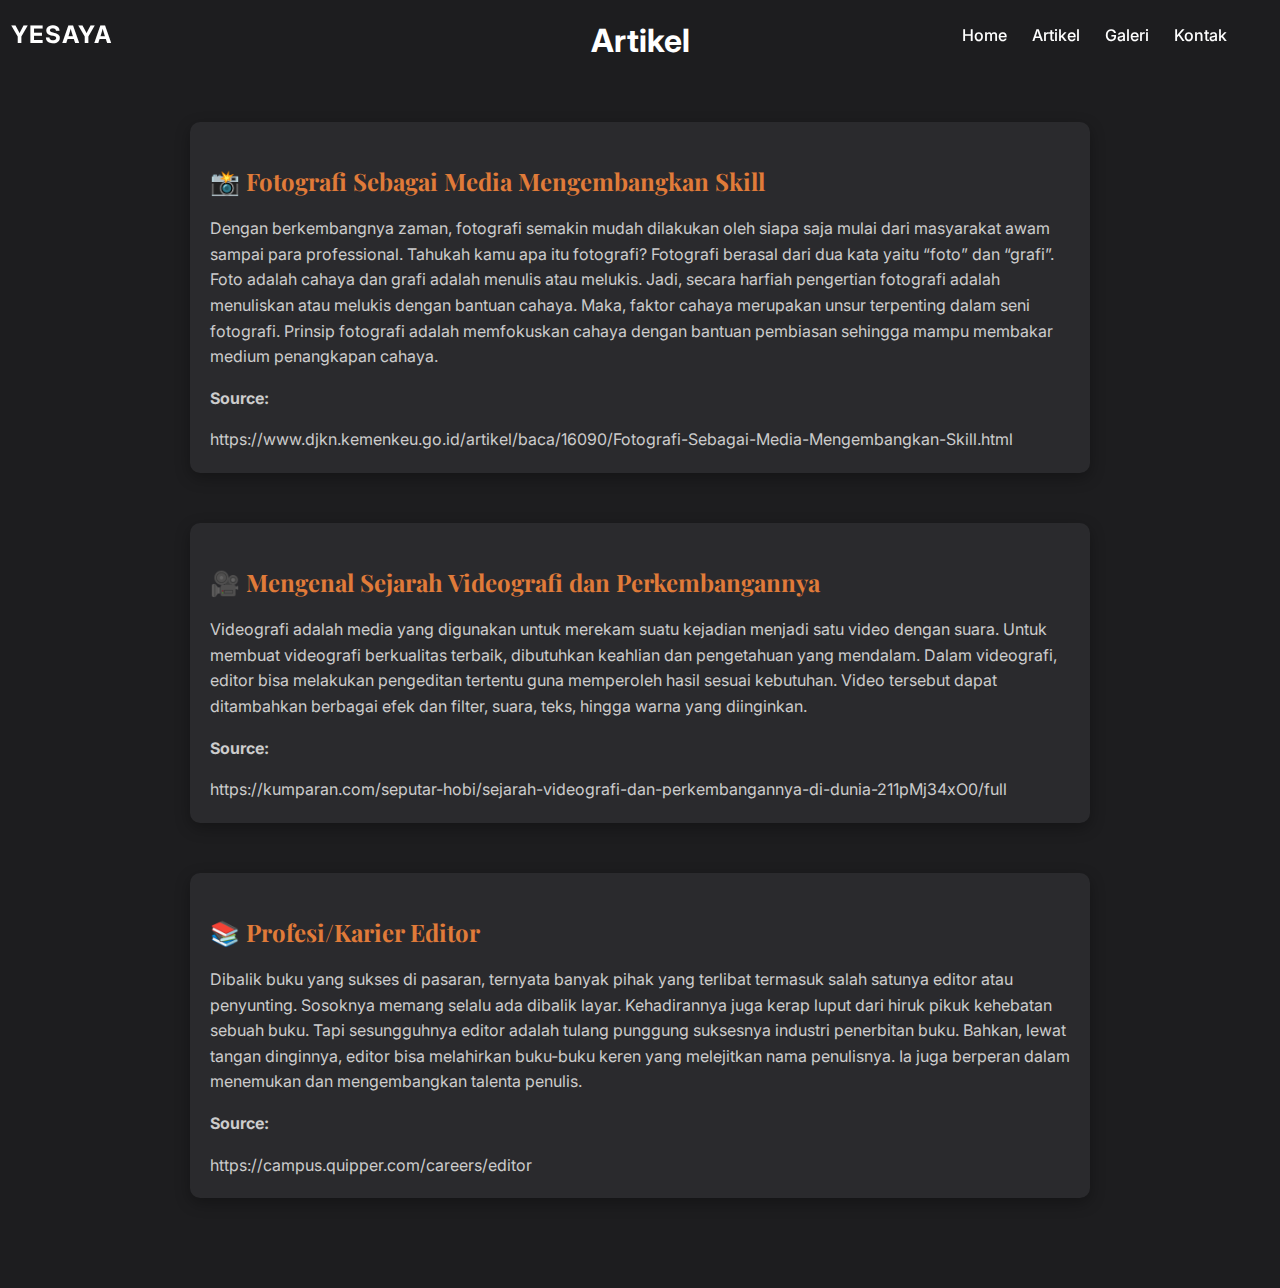
<file: artikel.html>
<!DOCTYPE html>
<html lang="en">
<head>
  <meta charset="UTF-8" />
  <meta name="viewport" content="width=device-width, initial-scale=1.0" />
  <title>Artikel</title>
  <link rel="stylesheet" href="style.css" />
  <link href="https://fonts.googleapis.com/css2?family=Playfair+Display:ital,wght@1,600&family=Inter&display=swap" rel="stylesheet">
</head>
<body>

  <!-- Navbar -->
  <header class="navbar">
    <div class="logo">YESAYA</div>
    <nav class="nav-links">
      <a href="index.html">Home</a>
      <a href="artikel.html">Artikel</a>
      <a href="Galeri.html">Galeri</a>
      <a href="Kontak.html">Kontak</a>
    </nav>
  </header>

  <!-- Heading -->
  <div class="container-footer">
    <h1>Artikel</h1>
  </div>

  <!-- Artikel List -->
  <main class="artikel-container">
    <article>
      <a href="https://www.djkn.kemenkeu.go.id/artikel/baca/16090/Fotografi-Sebagai-Media-Mengembangkan-Skill.html" target="_blank">
        <h2>📸 Fotografi Sebagai Media Mengembangkan Skill</h2>
      </a>
      <p>Dengan berkembangnya zaman, fotografi semakin mudah dilakukan oleh siapa saja mulai dari masyarakat awam sampai para professional. 
        Tahukah kamu apa itu fotografi? Fotografi berasal dari dua kata yaitu “foto” dan “grafi”. Foto adalah cahaya dan grafi adalah menulis atau melukis. 
        Jadi, secara harfiah pengertian fotografi adalah menuliskan atau melukis dengan bantuan cahaya. Maka, faktor cahaya merupakan unsur terpenting dalam seni fotografi. 
        Prinsip fotografi adalah memfokuskan cahaya dengan bantuan pembiasan sehingga mampu membakar medium penangkapan cahaya.
      </p>
      <p><strong>Source:</strong></p>
      <a href="https://www.djkn.kemenkeu.go.id/artikel/baca/16090/Fotografi-Sebagai-Media-Mengembangkan-Skill.html" target="_blank">
        https://www.djkn.kemenkeu.go.id/artikel/baca/16090/Fotografi-Sebagai-Media-Mengembangkan-Skill.html
      </a>
    </article>

    <article>
      <a href="https://kumparan.com/seputar-hobi/sejarah-videografi-dan-perkembangannya-di-dunia-211pMj34xO0/full" target="_blank">
        <h2>🎥 Mengenal Sejarah Videografi dan Perkembangannya</h2>
      </a>
      <p>Videografi adalah media yang digunakan untuk merekam suatu kejadian menjadi satu video dengan suara. Untuk membuat videografi berkualitas terbaik, dibutuhkan keahlian dan pengetahuan yang mendalam.
        Dalam videografi, editor bisa melakukan pengeditan tertentu guna memperoleh hasil sesuai kebutuhan. Video tersebut dapat ditambahkan berbagai efek dan filter, suara, teks, hingga warna yang diinginkan.</p>
      <p><strong>Source:</strong></p>
      <a href="https://kumparan.com/seputar-hobi/sejarah-videografi-dan-perkembangannya-di-dunia-211pMj34xO0/full" target="_blank">
        https://kumparan.com/seputar-hobi/sejarah-videografi-dan-perkembangannya-di-dunia-211pMj34xO0/full
      </a>
    </article>

    <article>
      <a href="https://campus.quipper.com/careers/editor" target="_blank">
        <h2>📚 Profesi/Karier Editor</h2>
      </a>
      <p>Dibalik buku yang sukses di pasaran, ternyata banyak pihak yang terlibat termasuk salah satunya editor atau penyunting. Sosoknya memang selalu ada dibalik layar. Kehadirannya juga kerap luput dari hiruk pikuk kehebatan sebuah buku. 
        Tapi sesungguhnya editor adalah tulang punggung suksesnya industri penerbitan buku. Bahkan, lewat tangan dinginnya, editor bisa melahirkan buku-buku keren yang melejitkan nama penulisnya. 
        Ia juga berperan dalam menemukan dan mengembangkan talenta penulis.</p>
      <p><strong>Source:</strong></p>
      <a href="https://campus.quipper.com/careers/editor" target="_blank">
        https://campus.quipper.com/careers/editor
      </a>
    </article>
  </main>

</body>
</html>
</file>
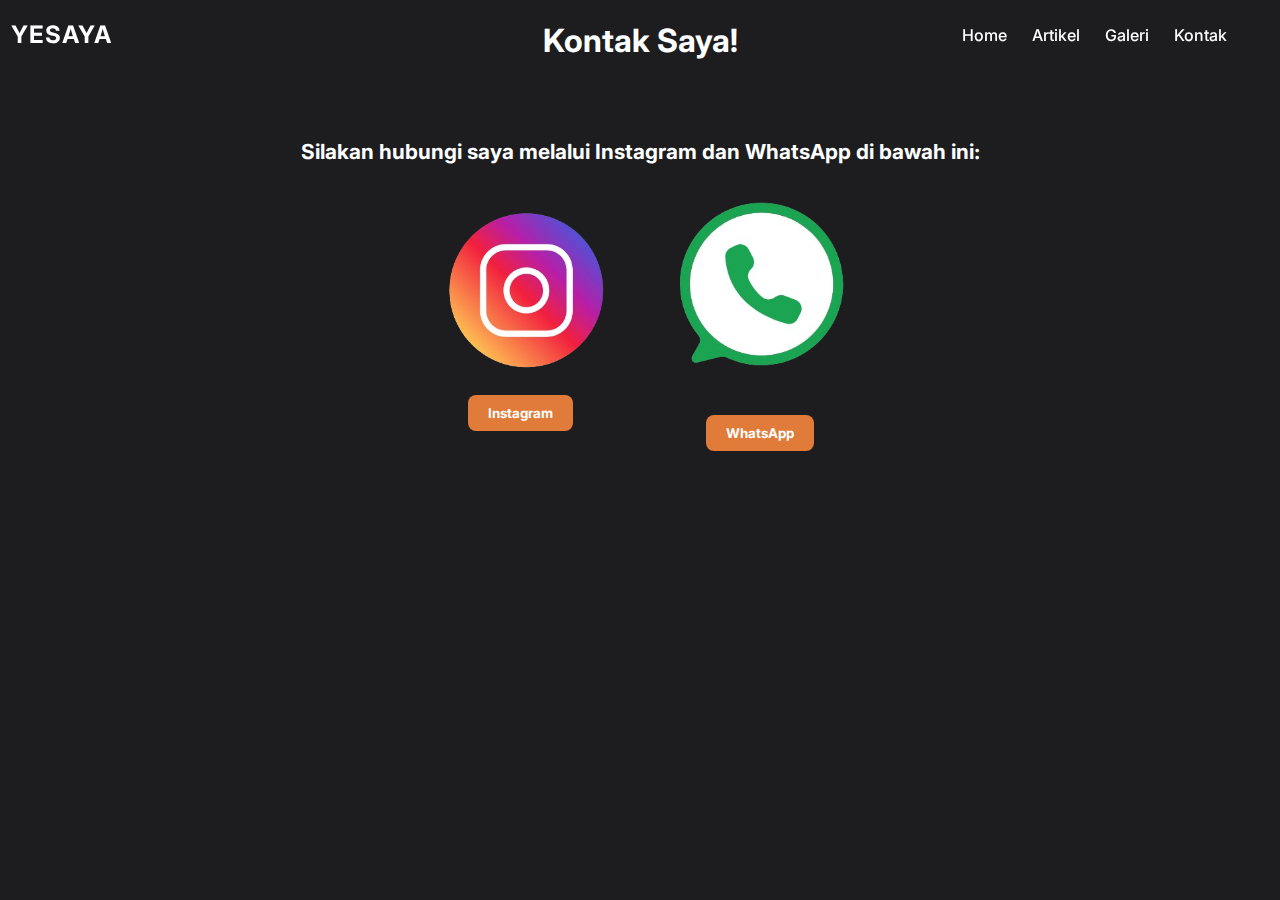
<file: Kontak.html>
<!DOCTYPE html>
<html lang="en">
<head>
  <meta charset="UTF-8" />
  <meta name="viewport" content="width=device-width, initial-scale=1.0" />
  <title>Kontak</title>
  <link rel="stylesheet" href="style.css" />
  <link href="https://fonts.googleapis.com/css2?family=Playfair+Display:ital,wght@1,600&family=Inter&display=swap" rel="stylesheet">
</head>
<body>

  <!-- Navbar -->
  <header class="navbar">
    <div class="logo">YESAYA</div>
    <nav class="nav-links">
      <a href="index.html">Home</a>
      <a href="artikel.html">Artikel</a>
      <a href="Galeri.html">Galeri</a>
      <a href="Kontak.html">Kontak</a>
    </nav>
  </header>

  <!-- Heading -->
  <div class="container-footer">
    <h1>Kontak Saya!</h1>
  </div>

  <!-- Kontak Section -->
  <main class="kontak-container">
    <h2>Silakan hubungi saya melalui Instagram dan WhatsApp di bawah ini:</h2>
    
    <div class="kontak-icons">
      <div class="kontak-item">
        <img src="image/Desain_tanpa_judul__1_2-removebg-preview.png" alt="Instagram" width="200">
        <a href="https://www.instagram.com/saweho_/" target="_blank">
          <button>Instagram</button>
        </a>
      </div>

      <div class="kontak-item">
        <img src="image/Desain_tanpa_judul__1_1-removebg-preview.png" alt="WhatsApp" width="200">
        <a href="https://wa.me/0895397326689" target="_blank">
          <button>WhatsApp</button>
        </a>
      </div>
    </div>
</body>
</html>
</file>
<file: style.css>
/* Fonts */
body {
  margin: 0;
  font-family: 'Inter', sans-serif;
  background-color: #1d1d1f;
  color: white;
}

/* Navbar */
.navbar {
  display: flex;
  justify-content: space-between;
  align-items: center;
  background-color: transparent;
  padding: 20px 40px;
  position: fixed;
  width: 95%;
  top: 0;
  z-index: 100;
  right: 1%;
}

.logo {
  font-size: 1.5em;
  font-weight: bold;
  letter-spacing: 1px;
  color: white;
}

.nav-links {
  display: flex;
  gap: 25px;
}

.nav-links a {
  color: white;
  text-decoration: none;
  font-weight: 500;
  transition: color 0.3s ease;
}

.nav-links a:hover {
  color: #E07B39;
}

/* Hero Section */
.hero {
  display: flex;
  flex-direction: row;
  justify-content: space-between;
  align-items: flex-start;
  padding: 150px 50px 50px 50px;
  min-height: 100vh;
  position: relative;
  overflow: hidden;
}

.hero-text {
  flex: 1;
  max-width: 600px;
  font-family: 'Playfair Display', serif;
}

.hero-text h2 {
  font-size: 2.8em;
  line-height: 1.4;
}

.hero-text span {
  color: #E07B39;
}

.hero-text em {
  font-style: italic;
  color: #ccc;
}

.hero-images {
  flex: 1;
  position: relative;
  display: flex;
  flex-wrap: wrap;
  gap: 20px;
  justify-content: center;
  align-items: center;
}

.cert {
  width: 180px;
  border-radius: 10px;
  box-shadow: 0 5px 20px rgba(0,0,0,0.5);
  transform: rotate(-2deg);
  transition: transform 0.3s ease, box-shadow 0.3s ease;
}

.cert.near {
  transform: scale(1.08) rotate(1deg);
  box-shadow: 0 15px 25px rgba(0, 0, 0, 0.2);
}

.cert.small {
  width: 140px;
}

.cert.rotate {
  transform: rotate(4deg);
}

/* Container artikel */
.artikel-container {
  max-width: 900px;
  margin: 0 auto;
  padding: 40px 20px;
  font-family: 'Inter', sans-serif;
}

.container-footer {
  color: white;
  display: flex;
  justify-content: center;
  align-items: center;
  height: fit-content;
  flex-direction: column;
  text-align: center;
}

.artikel-container article {
  margin-bottom: 50px;
  padding: 20px;
  background-color: #2a2a2d;
  border-radius: 10px;
  box-shadow: 0 5px 15px rgba(0,0,0,0.3);
  transition: transform 0.3s ease;
}

.artikel-container article:hover {
  transform: translateY(-5px);
}

.artikel-container h2 {
  font-family: 'Playfair Display', serif;
  color: #E07B39;
  font-size: 1.5em;
  margin-bottom: 10px;
}

.artikel-container p, .artikel-container a {
  color: #ccc;
  line-height: 1.6;
  text-decoration: none;
}

.artikel-container a:hover {
  text-decoration: underline;
}

/* Galeri */
.galeri-container {
  text-align: center;
  padding: 30px;
}

.galeri-images {
  display: flex;
  flex-wrap: wrap;
  justify-content: center;
  gap: 20px;
  margin-top: 20px;
}

.galeri-images img {
  width: 180px;
  height: 300px;
  border-radius: 10px;
  box-shadow: 0 4px 8px rgba(0,0,0,0.2);
}

.kontak-container {
  text-align: center;
  padding: 40px 20px;
}

.kontak-container h2 {
  font-size: 1.3rem;
  margin-bottom: 30px;
}

.kontak-icons {
  display: flex;
  flex-wrap: wrap;
  justify-content: center;
  gap: 40px;
  margin-bottom: 30px;
}

.kontak-item {
  display: flex;
  flex-direction: column;
  align-items: center;
  gap: 10px;
}

.kontak-item button {
  background-color: #E07B39;
  color: white;
  padding: 10px 20px;
  border: none;
  border-radius: 8px;
  cursor: pointer;
  font-weight: bold;
  font-family: 'Inter', sans-serif;
}

.kontak-item button:hover {
  background-color: #c9672f;
}

.back-button {
  margin-top: 20px;
}

.back-button button:hover {
  background-color: #555;
}
</file>
